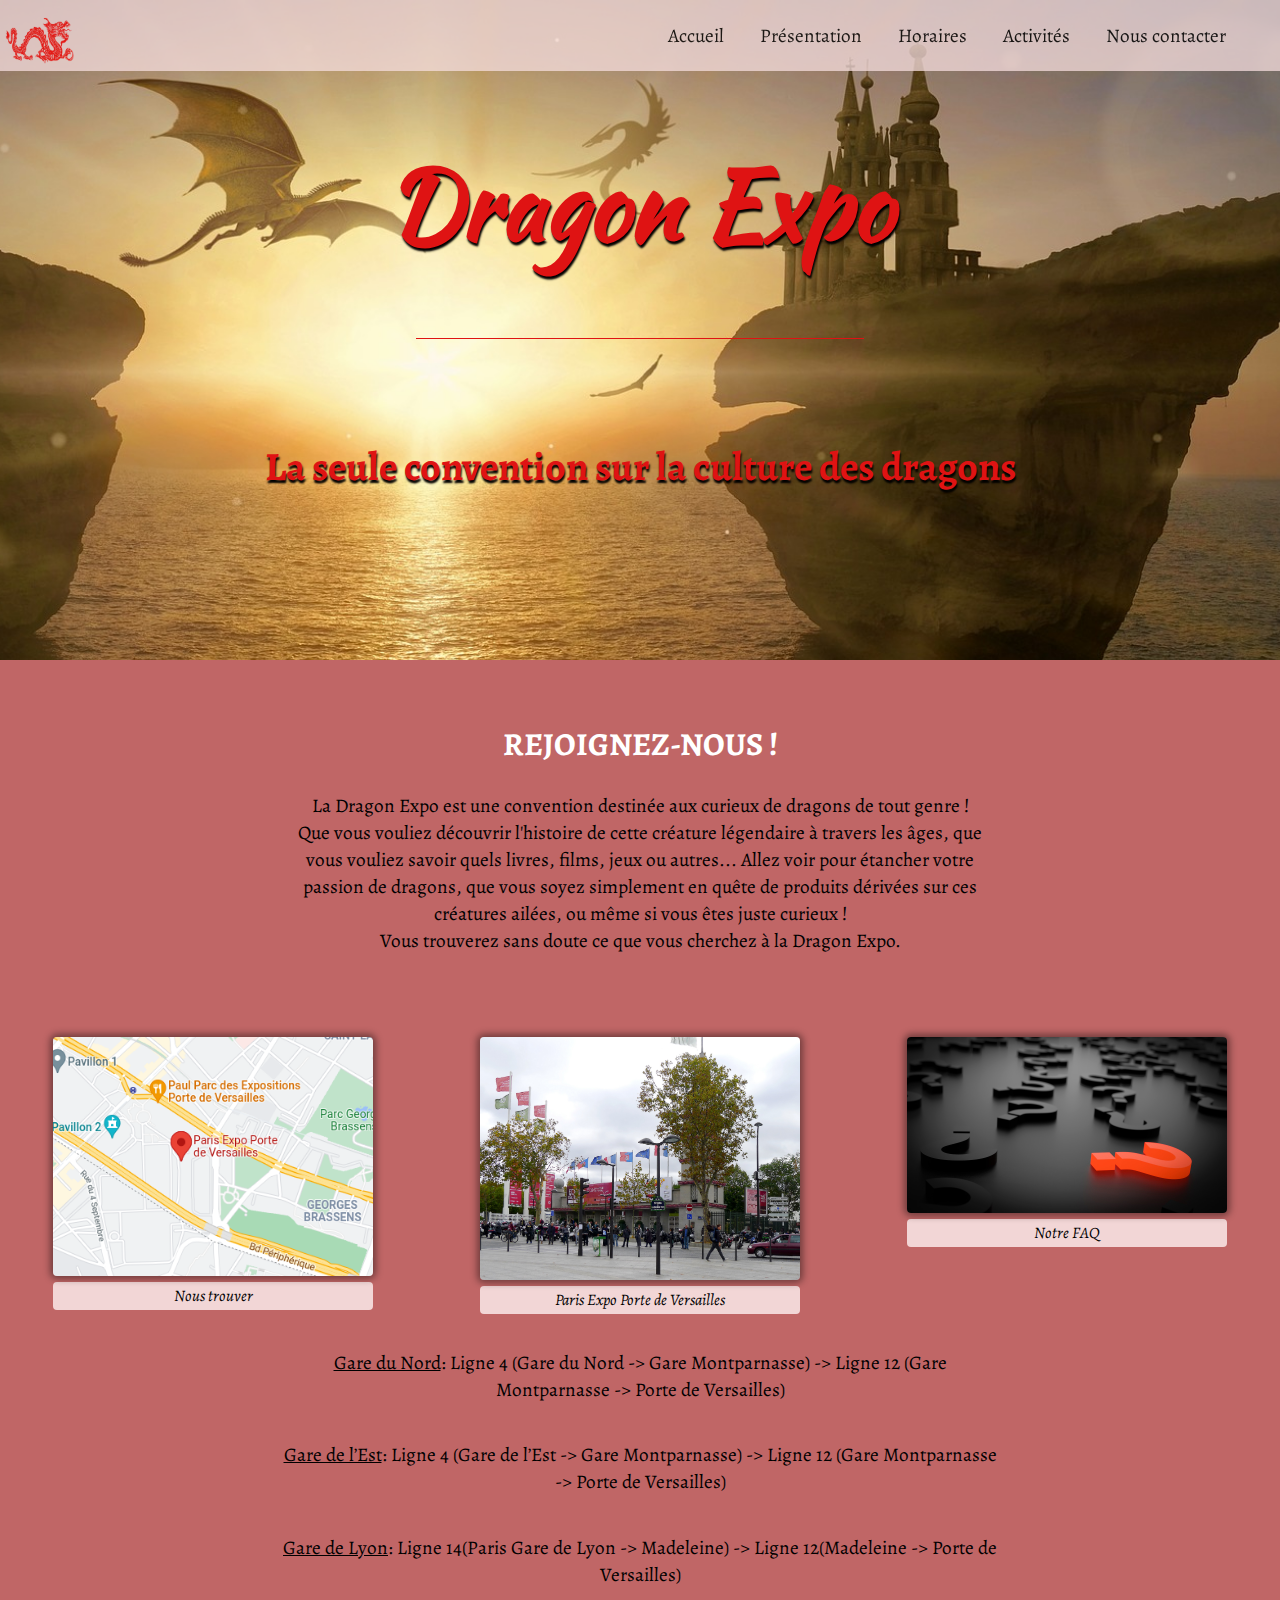
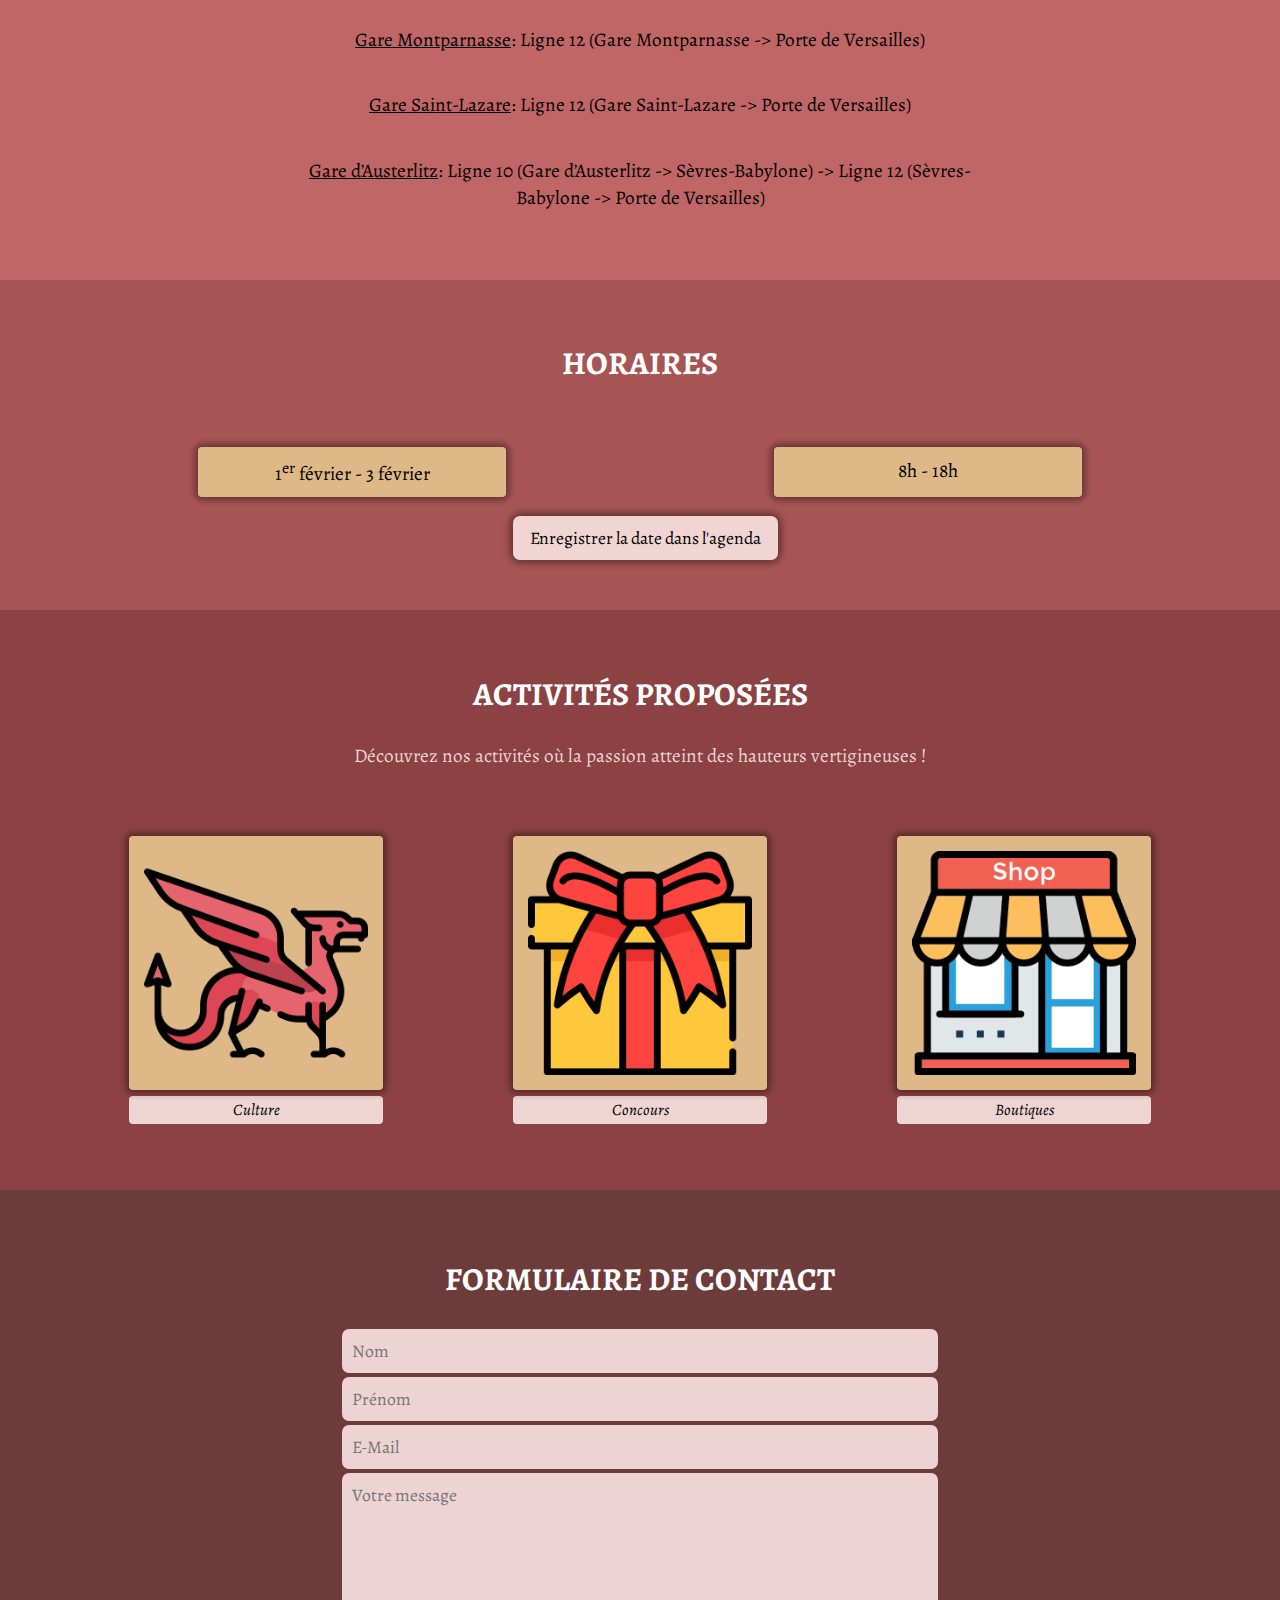
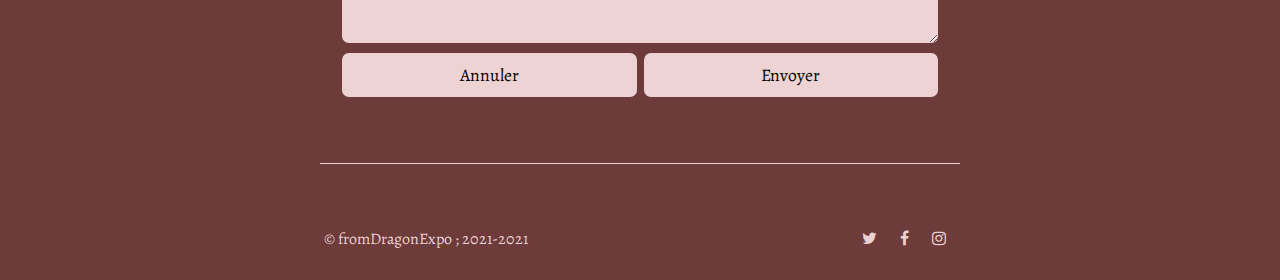
<file: index.html>
<!DOCTYPE html>
<html lang="fr">
    <head>
        <meta charset="UTF-8">
        <meta http-equiv="X-UA-Compatible" content="IE=edge">
        <meta name="viewport" content="width=device-width, initial-scale=1.0">
        <link rel="shortcut icon" href="Images/logo.png">
        <link rel="stylesheet" href="Styles/style.css">
        <link rel="stylesheet" href="https://cdnjs.cloudflare.com/ajax/libs/font-awesome/4.7.0/css/font-awesome.css">
        <title>Dragon Expo</title>
    </head>

    <body>
        <header>
            <!-- ################################ MENU #######################################-->
            <nav>
                <ul>
                    <li><a href="#"><img id="logo" src="Images/logo.png" alt=":"></a></li>
                    <li class="menuBoutton"><a href="#formul">Nous contacter</a></li>
                    <li class="menuBoutton"><a href="#activitesProposees">Activités</a></li>
                    <li class="menuBoutton"><a href="#horaires">Horaires</a></li>
                    <li class="menuBoutton"><a href="#presentation">Présentation</a></li>
                    <li class="menuBoutton"><a href="#">Accueil</a></li>
                </ul>
            </nav>
            <!-- ################################ ACCUEIL #######################################-->
            <div id="image_fond">
                <h1>Dragon Expo</h1>
                <div class="trait_separation"></div>
                <h3>La seule convention sur la culture des dragons</h3>
            </div>
        </header>
            <!-- ################################ PRESENTATION #######################################-->
        <section class="fond_1" id="presentation">
            <div id="intro">
                <h2>Rejoignez-nous !</h2>
                <p>La Dragon Expo est une convention destinée aux curieux de dragons de tout genre ! <br> Que vous vouliez découvrir l'histoire de cette créature légendaire à travers les âges, que vous vouliez savoir quels livres, films, jeux ou autres... Allez voir pour étancher votre passion de dragons, que vous soyez simplement en quête de produits dérivées sur ces créatures ailées, ou même si vous êtes juste curieux ! <br> Vous trouverez sans doute ce que vous cherchez à la Dragon Expo.</p>
            </div>

            <div id="pres_suite">
                <div>
                    <figure class="images_pres">
                        <a href="https://goo.gl/maps/K2gsa3uaibPdHZ276"><img src="Images/Noustrouver.png" alt="carte"></a>
                        <figcaption>Nous trouver</figcaption>
                    </figure>
                </div>
                <div>
                    <figure class="images_pres">
                        <a href="https://www.paris-expo-portedeversailles.com/fr/site/paris-expo-porte-de-versailles"><img src="Images/porteDeVersaille.JPG" alt="Paris Expo Porte de Versailles"></a>
                        <figcaption>Paris Expo Porte de Versailles</figcaption>
                    </figure>
                </div>
                <div>
                    <figure class="images_pres">
                        <a href="FAQ.html"><img src="Images/faq.jpg" alt="FAQ"></a>
                        <figcaption>Notre FAQ</figcaption>
                    </figure>
                </div>
                
                <p><u>Gare du Nord</u>: Ligne 4 (Gare du Nord -> Gare Montparnasse)  -> Ligne 12 (Gare Montparnasse -> Porte de Versailles)
                </p>
                <p><u>Gare de l’Est</u>: Ligne 4 (Gare de l’Est -> Gare Montparnasse) -> Ligne 12 (Gare Montparnasse -> Porte de Versailles)
                </p>
                <p><u>Gare de Lyon</u>: Ligne 14(Paris Gare de Lyon -> Madeleine) -> Ligne 12(Madeleine -> Porte de Versailles)
                </p>
                <p><u>Gare Montparnasse</u>: Ligne 12 (Gare Montparnasse -> Porte de Versailles)
                </p>
                <p><u>Gare Saint-Lazare</u>: Ligne 12 (Gare Saint-Lazare -> Porte de Versailles)
                </p>
                <p><u>Gare d’Austerlitz</u>: Ligne 10 (Gare d’Austerlitz -> Sèvres-Babylone) -> Ligne 12 (Sèvres-Babylone -> Porte de Versailles)
                </p>    

            </div>
        </section>
            <!-- ################################ HORAIRES #######################################-->
        <section class="fond_2" id="horaires">
            <h2>Horaires</h2>
                <div id="horairesL1">
                    <p>1<sup>er</sup> février - 3 février</p>
                    <p>8h - 18h</p>
                </div>
                <button id="horaireL2" onclick="window.location.href = 'https://calendar.google.com/calendar/u/0?cid=MTVlNHUwMmNiMW01bnQycW43bXNlbGtjaTRAZ3JvdXAuY2FsZW5kYXIuZ29vZ2xlLmNvbQ';">Enregistrer la date dans l'agenda</button>
        </section>
            <!-- ################################ ACTIVITES PROPOSEES #######################################-->
        <section class="fond_3" id="activitesProposees">
            <h2>Activités proposées</h2>
            <p>Découvrez nos activités où la passion atteint des hauteurs vertigineuses !</p>
            <div id="photos_act">
                <div class="images_act">
                    <figure>
                        <a href="culture.html"><img src="Images/culture_dragon.png" alt="Culture des dragons"></a>
                        <figcaption>Culture</figcaption>
                    </figure>
                </div>

                <div class="images_act">
                    <figure>
                        <a href="concours.html"><img src="Images/cadeau.png" alt="Concours"></a>
                        <figcaption>Concours</figcaption>
                    </figure>
                </div>

                <div class="images_act">
                    <figure>
                        <a href="boutique.html"><img src="Images/boutique.png" alt="Boutiques"></a>
                        <figcaption>Boutiques</figcaption>
                    </figure>
                </div>
            </div>
            
        </section>

        <footer class="formul" id="formul">
            <!-- ################################ FORMULAIRE #######################################-->
            <h2>Formulaire de contact</h2>
            <form>
                <input type="text" placeholder="Nom" required><br>
                <input type="text" placeholder="Prénom" required><br>
                <input type="email" placeholder="E-Mail" required><br>
                <textarea placeholder="Votre message" required></textarea><br>
                <button id="buttonAnnuler" type="reset">Annuler</button>
                <button id="buttonEnvoyer" type="submit">Envoyer</button>
            </form>
            <div id="separation_form"></div>
            <div id="CopyrightIcone">
                <div id="copyright">
                    <span>© fromDragonExpo ; 2021-2021</span>
                </div>
                <div id="icone">
                    <a href="http://www.twitter.fr"><i class="fa fa-twitter"></i></a>
                    <a href="http://www.facebook.fr"><i class="fa fa-facebook"></i></a>
                    <a href="http://www.instagram.fr"><i class="fa fa-instagram"></i></a>
                </div>
            </div>
        </footer>
    </body>

</html>
</file>
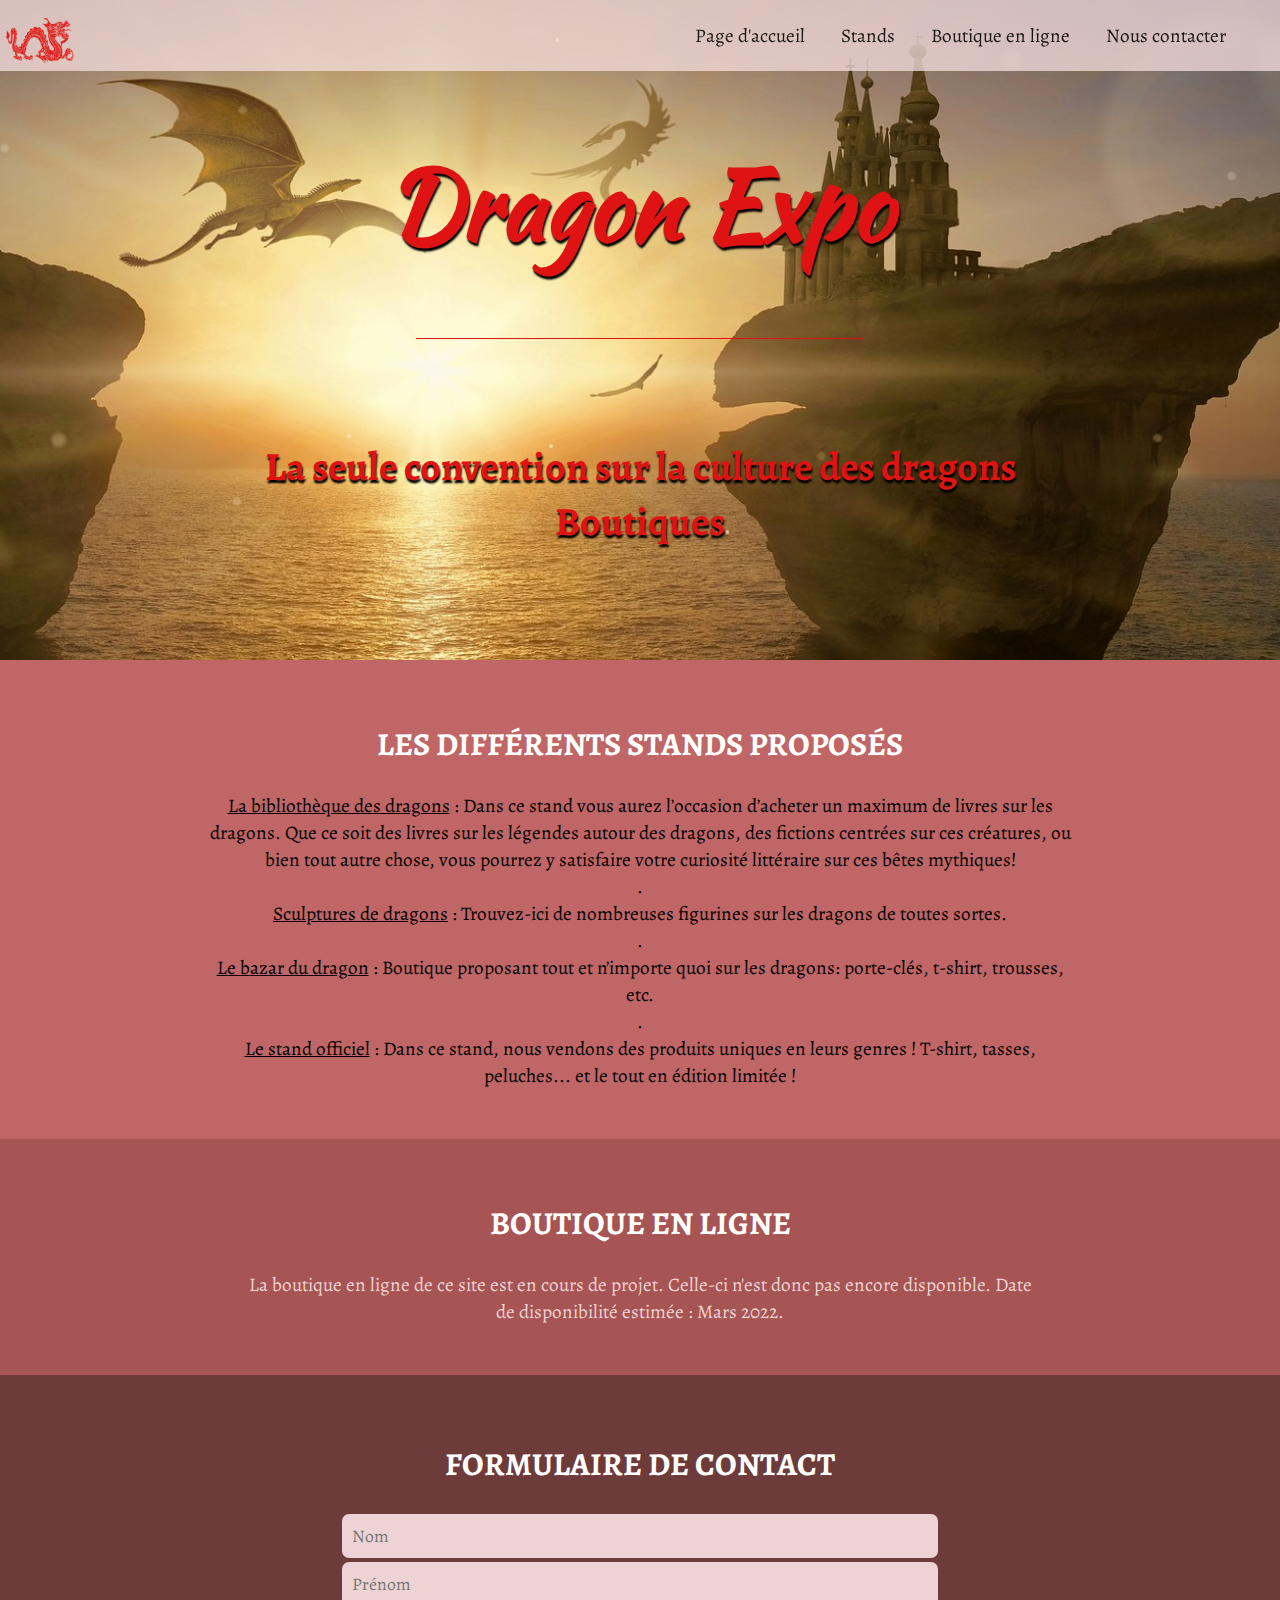
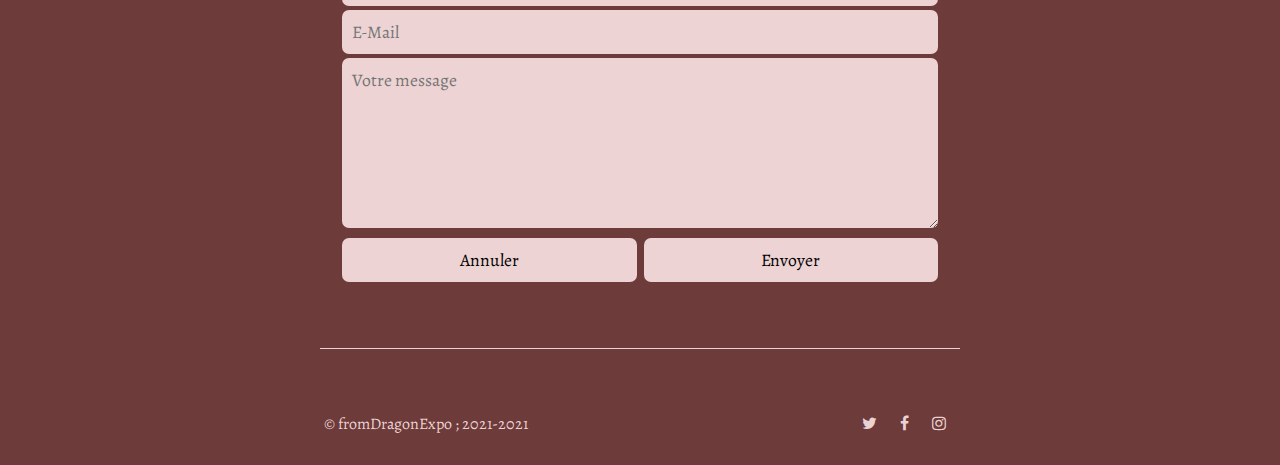
<file: boutique.html>
<!DOCTYPE html>
<html lang="fr">
    <head>
        <meta charset="UTF-8">
        <meta http-equiv="X-UA-Compatible" content="IE=edge">
        <meta name="viewport" content="width=device-width, initial-scale=1.0">
        <link rel="shortcut icon" href="Images/logo.png">
        <link rel="stylesheet" href="Styles/style.css">
        <link rel="stylesheet" href="https://cdnjs.cloudflare.com/ajax/libs/font-awesome/4.7.0/css/font-awesome.css">
        <title>Boutiques</title>
    </head>

    <body>
        <header>
            <!-- ################################ MENU #######################################-->
            <nav>
                <ul>
                    <li><a href="#"><img id="logo" src="Images/logo.png" alt=":"></a></li>
                    <li class="menuBoutton"><a href="#formul">Nous contacter</a></li>
                    <li class="menuBoutton"><a href="#milieu_boutique">Boutique en ligne</a></li>
                    <li class="menuBoutton"><a href="#debut_boutique">Stands</a></li>
                    <li class="menuBoutton"><a href="index.html">Page d'accueil</a></li>
                </ul>
            </nav>
            <!-- ################################ ACCUEIL #######################################-->
            <div id="image_fond">
                <h1>Dragon Expo</h1>
                <div class="trait_separation"></div>
                <h3>La seule convention sur la culture des dragons <br>Boutiques</h3>
            </div>
            </header>

        <!-- ################################ DEBUT BOUTIQUE #######################################-->
        <section class="fond_1" id="debut_boutique">
            <div>
                <h2>Les différents stands proposés</h2>
                <ul>
                    <li><u>La bibliothèque des dragons</u> : Dans ce stand vous aurez l’occasion d’acheter un maximum de livres sur les dragons. Que ce soit des livres sur les légendes autour des dragons, des fictions centrées sur ces créatures, ou bien tout autre chose, vous pourrez y satisfaire votre curiosité littéraire sur ces bêtes mythiques!</li>
                    <li>.</li>
                    <li><u>Sculptures de dragons</u> : Trouvez-ici de nombreuses figurines sur les dragons de toutes sortes.</li>
                    <li>.</li>
                    <li><u>Le bazar du dragon</u> : Boutique proposant tout et n’importe quoi sur les dragons: porte-clés, t-shirt, trousses, etc.</li>
                    <li>.</li>
                    <li><u>Le stand officiel</u> : Dans ce stand, nous vendons des produits uniques en leurs genres ! T-shirt, tasses, peluches... et le tout en édition limitée !</li>
                </ul>
            </div>
        </section>

        <!-- ################################ MILIEU BOUTIQUE #######################################-->
        <section class="fond_2" id="milieu_boutique">
            <div>
                <h2>Boutique en ligne</h2>
                <p>La boutique en ligne de ce site est en cours de projet. Celle-ci n'est donc pas encore disponible. Date de disponibilité estimée : Mars 2022.</p>
            </div>
        </section>
    

            <footer class="formul" id="formul">
                <!-- ################################ FORMULAIRE #######################################-->
                <h2>Formulaire de contact</h2>
                <form>
                    <input type="text" placeholder="Nom" required><br>
                    <input type="text" placeholder="Prénom" required><br>
                    <input type="email" placeholder="E-Mail" required><br>
                    <textarea placeholder="Votre message" required></textarea><br>
                    <button id="buttonAnnuler" type="reset">Annuler</button>
                    <button id="buttonEnvoyer" type="submit">Envoyer</button>
                </form>
                <div id="separation_form"></div>
                <div id="CopyrightIcone">
                    <div id="copyright">
                        <span>© fromDragonExpo ; 2021-2021</span>
                    </div>
                    <div id="icone">
                        <a href="http://www.twitter.fr"><i class="fa fa-twitter"></i></a>
                        <a href="http://www.facebook.fr"><i class="fa fa-facebook"></i></a>
                        <a href="http://www.instagram.fr"><i class="fa fa-instagram"></i></a>
                    </div>
                </div>
            </footer>
    
    </body>
</html>
</file>
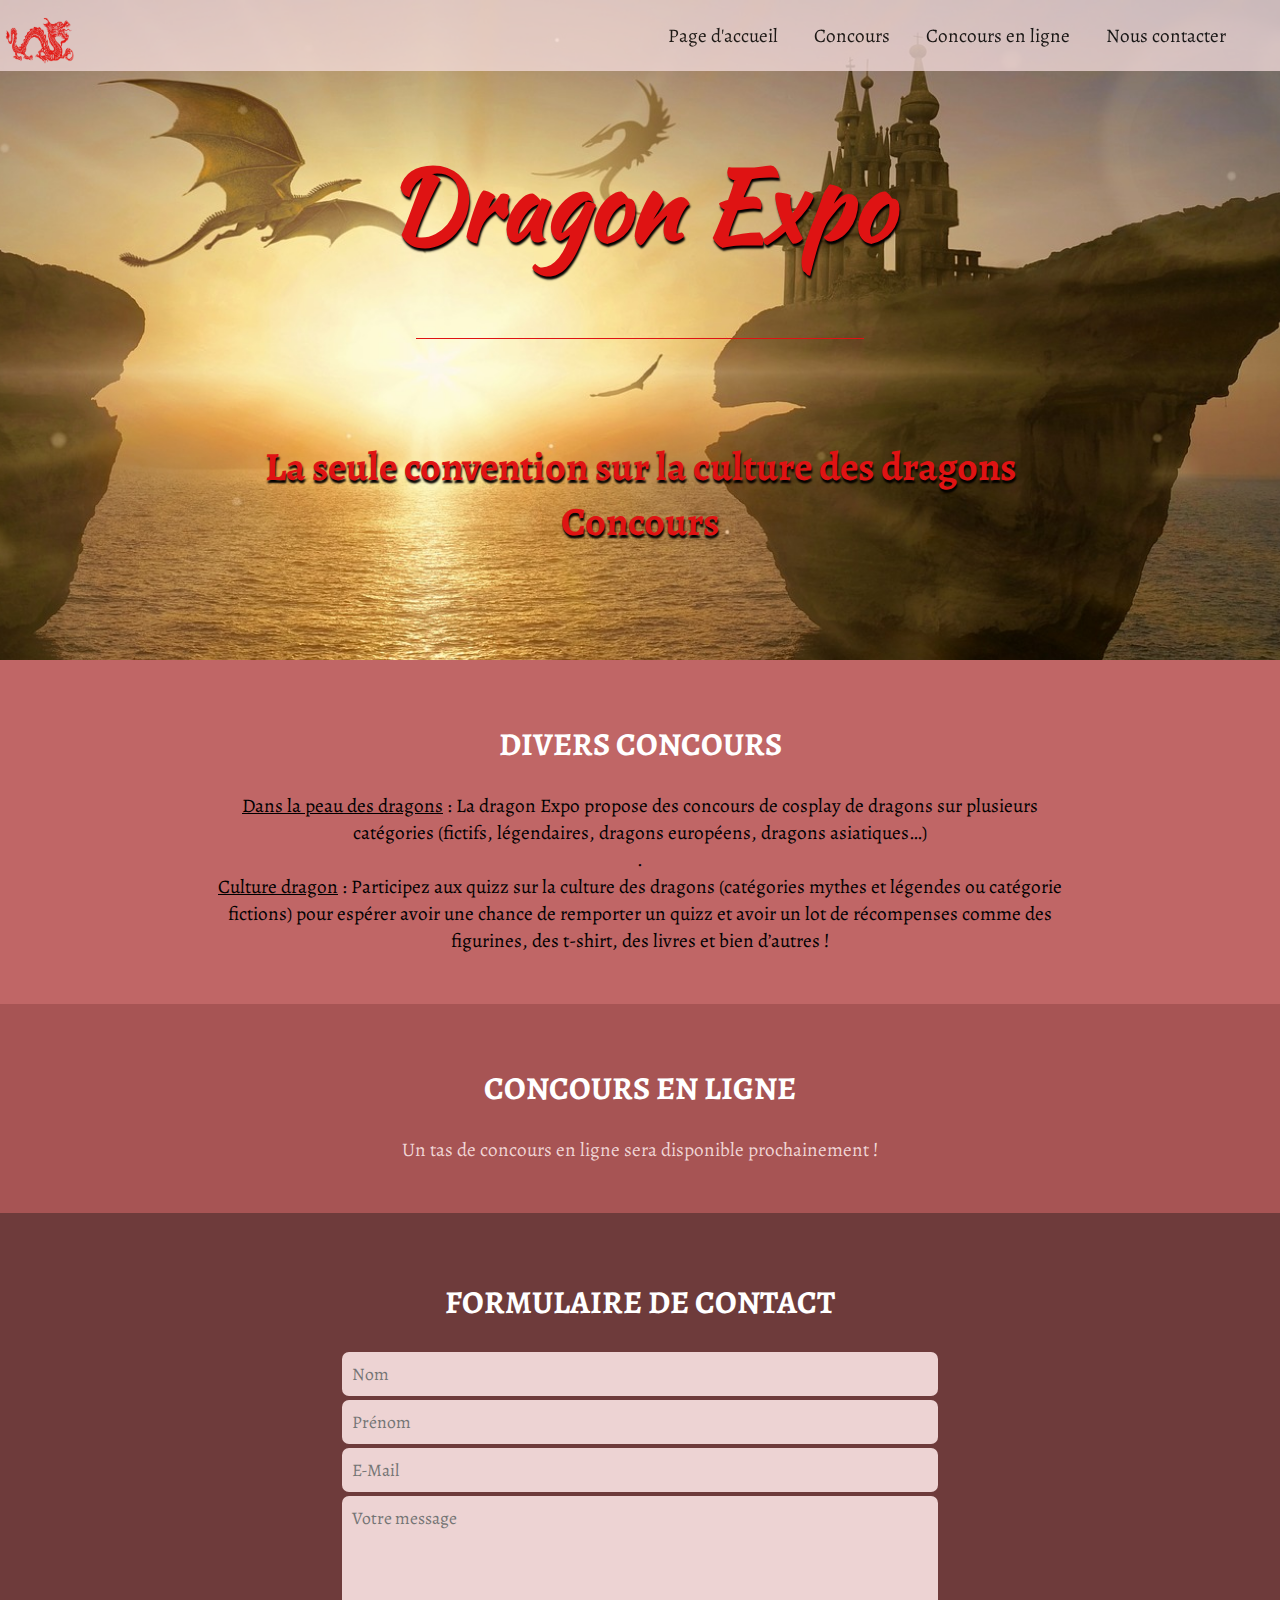
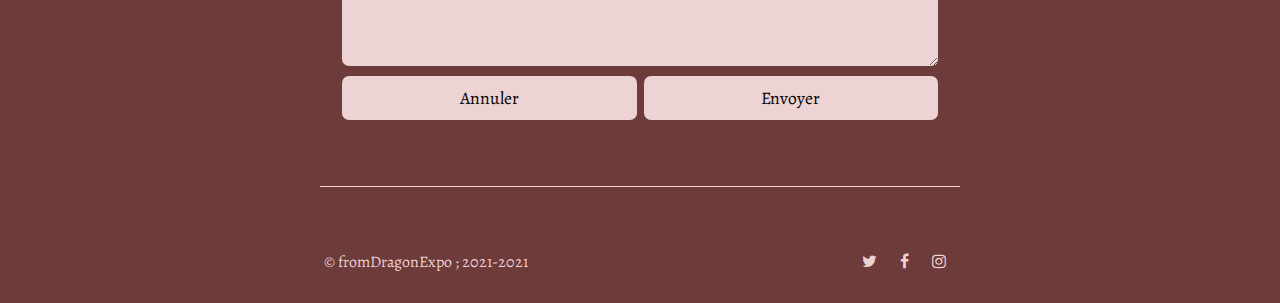
<file: concours.html>
<!DOCTYPE html>
<html lang="fr">
    <head>
        <meta charset="UTF-8">
        <meta http-equiv="X-UA-Compatible" content="IE=edge">
        <meta name="viewport" content="width=device-width, initial-scale=1.0">
        <link rel="shortcut icon" href="Images/logo.png">
        <link rel="stylesheet" href="Styles/style.css">
        <link rel="stylesheet" href="https://cdnjs.cloudflare.com/ajax/libs/font-awesome/4.7.0/css/font-awesome.css">
        <title>Concours</title>
    </head>

    <body>
        <header>
            <!-- ################################ MENU #######################################-->
            <nav>
                <ul>
                    <li><a href="#"><img id="logo" src="Images/logo.png" alt=":"></a></li>
                    <li class="menuBoutton"><a href="#formul">Nous contacter</a></li>
                    <li class="menuBoutton"><a href="#milieu_boutique">Concours en ligne</a></li>
                    <li class="menuBoutton"><a href="#debut_boutique">Concours</a></li>
                    <li class="menuBoutton"><a href="index.html">Page d'accueil</a></li>
                </ul>
            </nav>
            <!-- ################################ ACCUEIL #######################################-->
            <div id="image_fond">
                <h1>Dragon Expo</h1>
                <div class="trait_separation"></div>
                <h3>La seule convention sur la culture des dragons <br>Concours</h3>
            </div>
            </header>

        <!-- ################################ DEBUT CONCOURS #######################################-->
        <section class="fond_1" id="debut_boutique">
            <div>
                <h2>Divers concours</h2>
                <ul>
                    <li><u>Dans la peau des dragons</u> : La dragon Expo propose des concours de cosplay de dragons sur plusieurs catégories (fictifs, légendaires, dragons européens, dragons asiatiques…)</li>
                    <li>.</li>
                    <li><u>Culture dragon</u> : Participez aux quizz sur la culture des dragons (catégories mythes et légendes ou catégorie fictions) pour espérer avoir une chance de remporter un quizz et avoir un lot de récompenses comme des figurines, des t-shirt, des livres et bien d’autres ! </li>
                </ul>
            </div>
        </section>

        <!-- ################################ MILIEU concours #######################################-->
        <section class="fond_2" id="milieu_boutique">
            <div>
                <h2>Concours en ligne</h2>
                <p>Un tas de concours en ligne sera disponible prochainement !</p>
            </div>
        </section>


            <footer class="formul" id="formul">
                <!-- ################################ FORMULAIRE #######################################-->
                <h2>Formulaire de contact</h2>
                <form>
                    <input type="text" placeholder="Nom" required><br>
                    <input type="text" placeholder="Prénom" required><br>
                    <input type="email" placeholder="E-Mail" required><br>
                    <textarea placeholder="Votre message" required></textarea><br>
                    <button id="buttonAnnuler" type="reset">Annuler</button>
                    <button id="buttonEnvoyer" type="submit">Envoyer</button>
                </form>
                <div id="separation_form"></div>
                <div id="CopyrightIcone">
                    <div id="copyright">
                        <span>© fromDragonExpo ; 2021-2021</span>
                    </div>
                    <div id="icone">
                        <a href="http://www.twitter.fr"><i class="fa fa-twitter"></i></a>
                        <a href="http://www.facebook.fr"><i class="fa fa-facebook"></i></a>
                        <a href="http://www.instagram.fr"><i class="fa fa-instagram"></i></a>
                    </div>
                </div>
            </footer>
    
    </body>
</html>
</file>
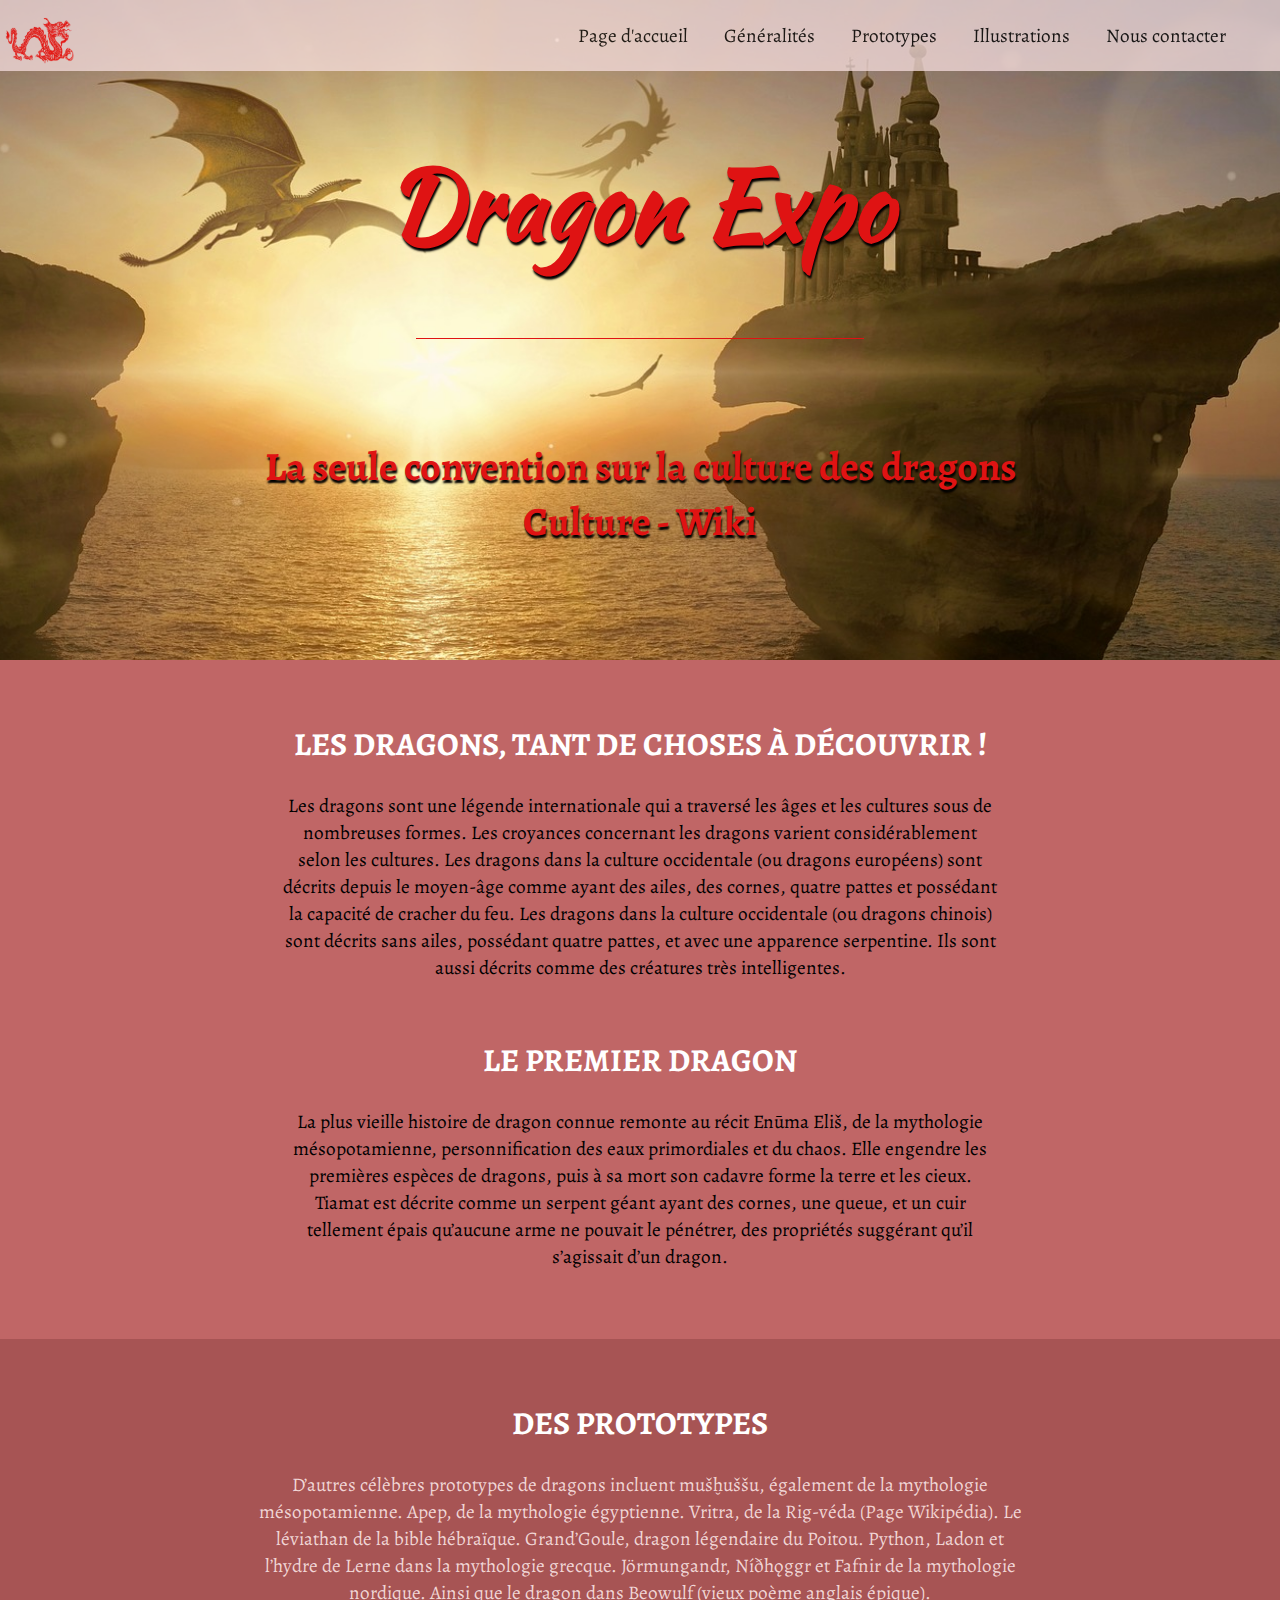
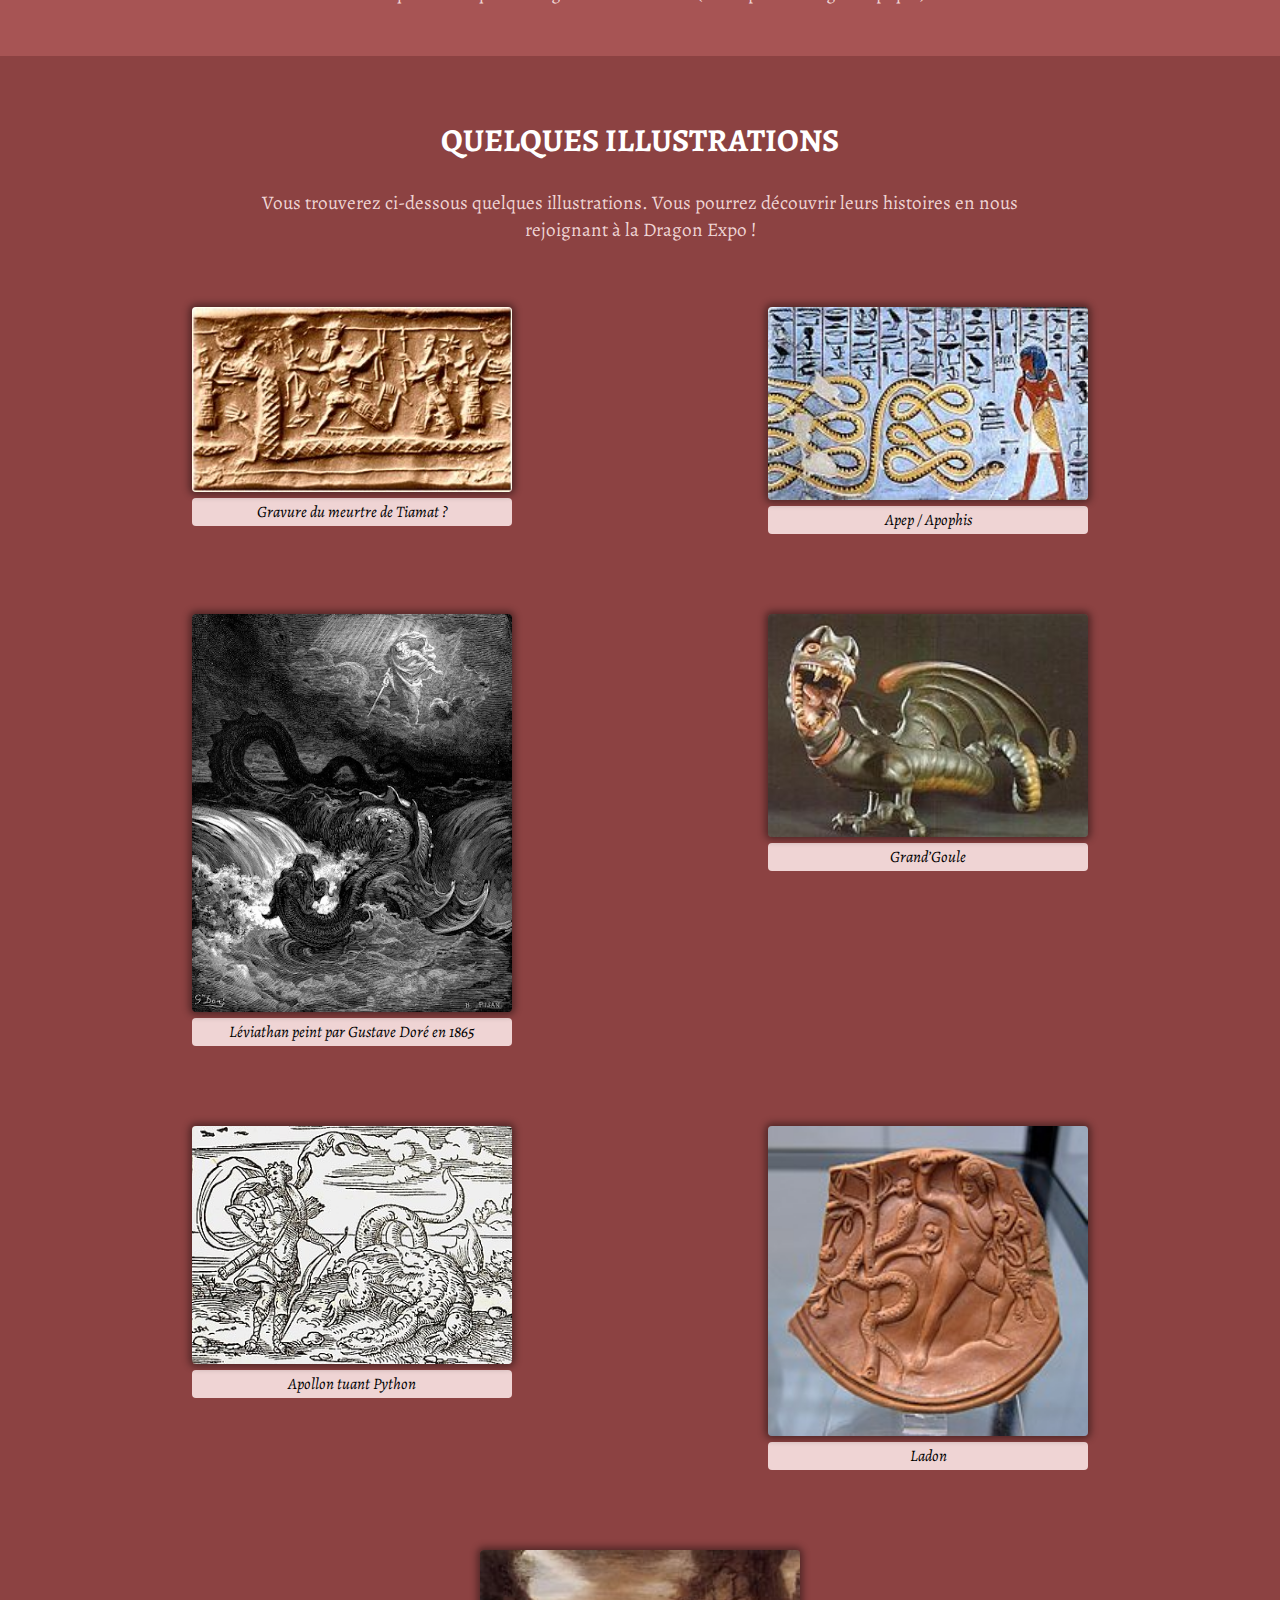
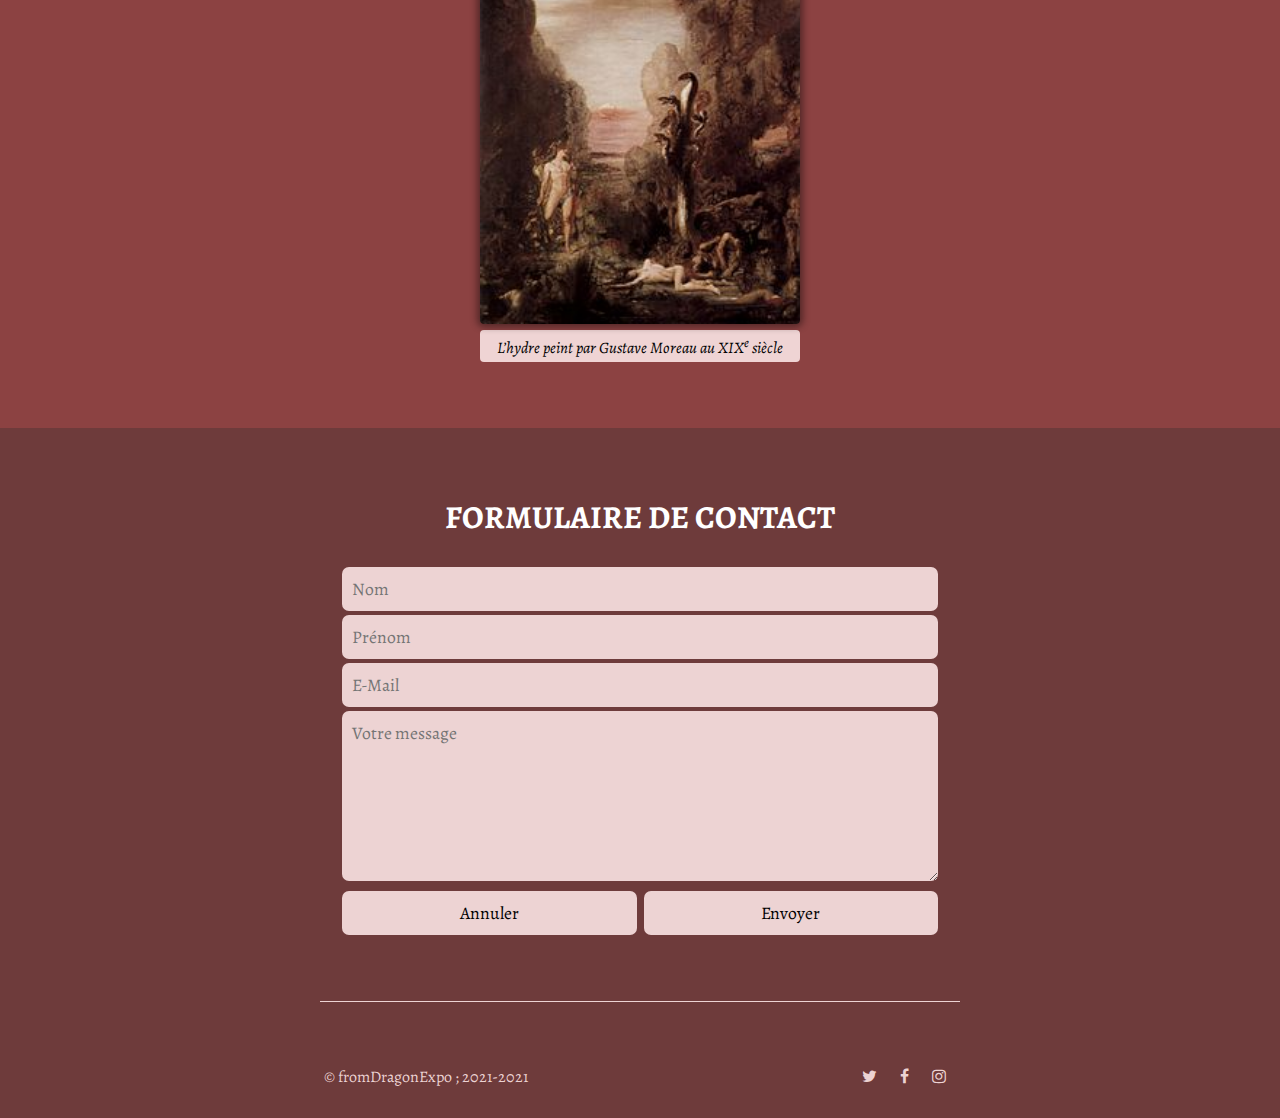
<file: culture.html>
<!DOCTYPE html>
<html lang="fr">
    <head>
        <meta charset="UTF-8">
        <meta http-equiv="X-UA-Compatible" content="IE=edge">
        <meta name="viewport" content="width=device-width, initial-scale=1.0">
        <link rel="shortcut icon" href="Images/logo.png">
        <link rel="stylesheet" href="Styles/style.css">
        <link rel="stylesheet" href="https://cdnjs.cloudflare.com/ajax/libs/font-awesome/4.7.0/css/font-awesome.css">
        <title>Culture - Wiki</title>
    </head>

    <body>
        <header>
            <!-- ################################ MENU #######################################-->
            <nav>
                <ul>
                    <li><a href="#"><img id="logo" src="Images/logo.png" alt=":"></a></li>
                    <li class="menuBoutton"><a href="#formul">Nous contacter</a></li>
                    <li class="menuBoutton"><a href="#fin_wiki">Illustrations</a></li>
                    <li class="menuBoutton"><a href="#milieu_wiki">Prototypes</a></li>
                    <li class="menuBoutton"><a href="#debut_wiki">Généralités</a></li>
                    <li class="menuBoutton"><a href="index.html">Page d'accueil</a></li>
                </ul>
            </nav>
            <!-- ################################ ACCUEIL #######################################-->
            <div id="image_fond">
                <h1>Dragon Expo</h1>
                <div class="trait_separation"></div>
                <h3>La seule convention sur la culture des dragons <br>Culture - Wiki</h3>
            </div>
        </header>

        <!-- ################################ DEBUT WIKI #######################################-->
        <section class="fond_1" id="debut_wiki">
            <div>
                <h2>Les dragons, tant de choses à découvrir !</h2>
                <p>Les dragons sont une légende internationale qui a traversé les âges et les cultures sous de nombreuses formes. Les croyances concernant les dragons varient considérablement selon les cultures. Les dragons dans la culture occidentale (ou dragons européens) sont décrits depuis le moyen-âge comme ayant des ailes, des cornes, quatre pattes et possédant la capacité de cracher du feu. Les dragons dans la culture occidentale (ou dragons chinois) sont décrits sans ailes, possédant quatre pattes, et avec une apparence serpentine. Ils sont aussi décrits comme des créatures très intelligentes.</p>
            </div>
            <div>
                <h2>Le premier dragon</h2>
                <p>La plus vieille histoire de dragon connue remonte au récit Enūma Eliš, de la mythologie mésopotamienne, personnification des eaux primordiales et du chaos. Elle engendre les premières espèces de dragons, puis à sa mort son cadavre forme la terre et les cieux. Tiamat est décrite comme un serpent géant ayant des cornes, une queue, et un cuir tellement épais qu’aucune arme ne pouvait le pénétrer, des propriétés suggérant qu’il s’agissait d’un dragon.</p>
            </div>
        </section>

        <!-- ################################ MILIEU WIKI #######################################-->
        <section class="fond_2" id="milieu_wiki">
            <div class="F2_p">
                <h2>Des prototypes</h2>
                <p>D’autres célèbres prototypes de dragons incluent mušḫuššu, également de la mythologie mésopotamienne. Apep, de la mythologie égyptienne. Vritra, de la Rig-véda (<a href="https://fr.wikipedia.org/wiki/Rig-V%C3%A9da">Page Wikipédia</a>). Le léviathan de la bible hébraïque. Grand’Goule, dragon légendaire du Poitou. Python, Ladon et l’hydre de Lerne dans la mythologie grecque. Jörmungandr, Níðhǫggr et Fafnir de la mythologie nordique. Ainsi que le dragon dans Beowulf (vieux poème anglais épique).</p>
            </div>
        </section>

        <!-- ################################ FIN WIKI #######################################-->

        <section class="fond_3" id="fin_wiki">
            <h2>Quelques illustrations</h2>
            <p>Vous trouverez ci-dessous quelques illustrations. Vous pourrez découvrir leurs histoires en nous rejoignant à la Dragon Expo !</p>
            <div id="pres_suite">
                <div>
                    <figure class="images_pres">
                        <a href="https://goo.gl/maps/K2gsa3uaibPdHZ276"><img src="Images/culture/gravure_Tiamat.png" alt="carte"></a>
                        <figcaption>Gravure du meurtre de Tiamat ?</figcaption>
                    </figure>
                </div>
                <div>
                    <figure class="images_pres">
                        <a href="FAQ.html"><img src="Images/culture/Apep.png" alt="FAQ"></a>
                        <figcaption>Apep / Apophis</figcaption>
                    </figure>
                </div>
                <div>
                    <figure class="images_pres">
                        <a href="FAQ.html"><img src="Images/culture/Léviathan.png" alt="FAQ"></a>
                        <figcaption>Léviathan peint par Gustave Doré en 1865</figcaption>
                    </figure>
                </div>
                <div>
                    <figure class="images_pres">
                        <a href="FAQ.html"><img src="Images/culture/Grand’Goule.png" alt="FAQ"></a>
                        <figcaption>Grand’Goule</figcaption>
                    </figure>
                </div>
                <div>
                    <figure class="images_pres">
                        <a href="FAQ.html"><img src="Images/culture/Apollon.png" alt="FAQ"></a>
                        <figcaption>Apollon tuant Python</figcaption>
                    </figure>
                </div>
                <div>
                    <figure class="images_pres">
                        <a href="FAQ.html"><img src="Images/culture/Ladon.png" alt="FAQ"></a>
                        <figcaption>Ladon</figcaption>
                    </figure>
                </div>
                <div>
                    <figure class="images_pres">
                        <a href="FAQ.html"><img src="Images/culture/L’hydre.png" alt="FAQ"></a>
                        <figcaption>L’hydre peint par Gustave Moreau au XIX<sup>e</sup> siècle</figcaption>
                    </figure>
                </div>
            </div>
            
        </section>

        <footer class="formul" id="formul">
            <!-- ################################ FORMULAIRE #######################################-->
            <h2>Formulaire de contact</h2>
            <form>
                <input type="text" placeholder="Nom" required><br>
                <input type="text" placeholder="Prénom" required><br>
                <input type="email" placeholder="E-Mail" required><br>
                <textarea placeholder="Votre message" required></textarea><br>
                <button id="buttonAnnuler" type="reset">Annuler</button>
                <button id="buttonEnvoyer" type="submit">Envoyer</button>
            </form>
            <div id="separation_form"></div>
            <div id="CopyrightIcone">
                <div id="copyright">
                    <span>© fromDragonExpo ; 2021-2021</span>
                </div>
                <div id="icone">
                    <a href="http://www.twitter.fr"><i class="fa fa-twitter"></i></a>
                    <a href="http://www.facebook.fr"><i class="fa fa-facebook"></i></a>
                    <a href="http://www.instagram.fr"><i class="fa fa-instagram"></i></a>
                </div>
            </div>
        </footer>
    
    </body>
</html>
</file>
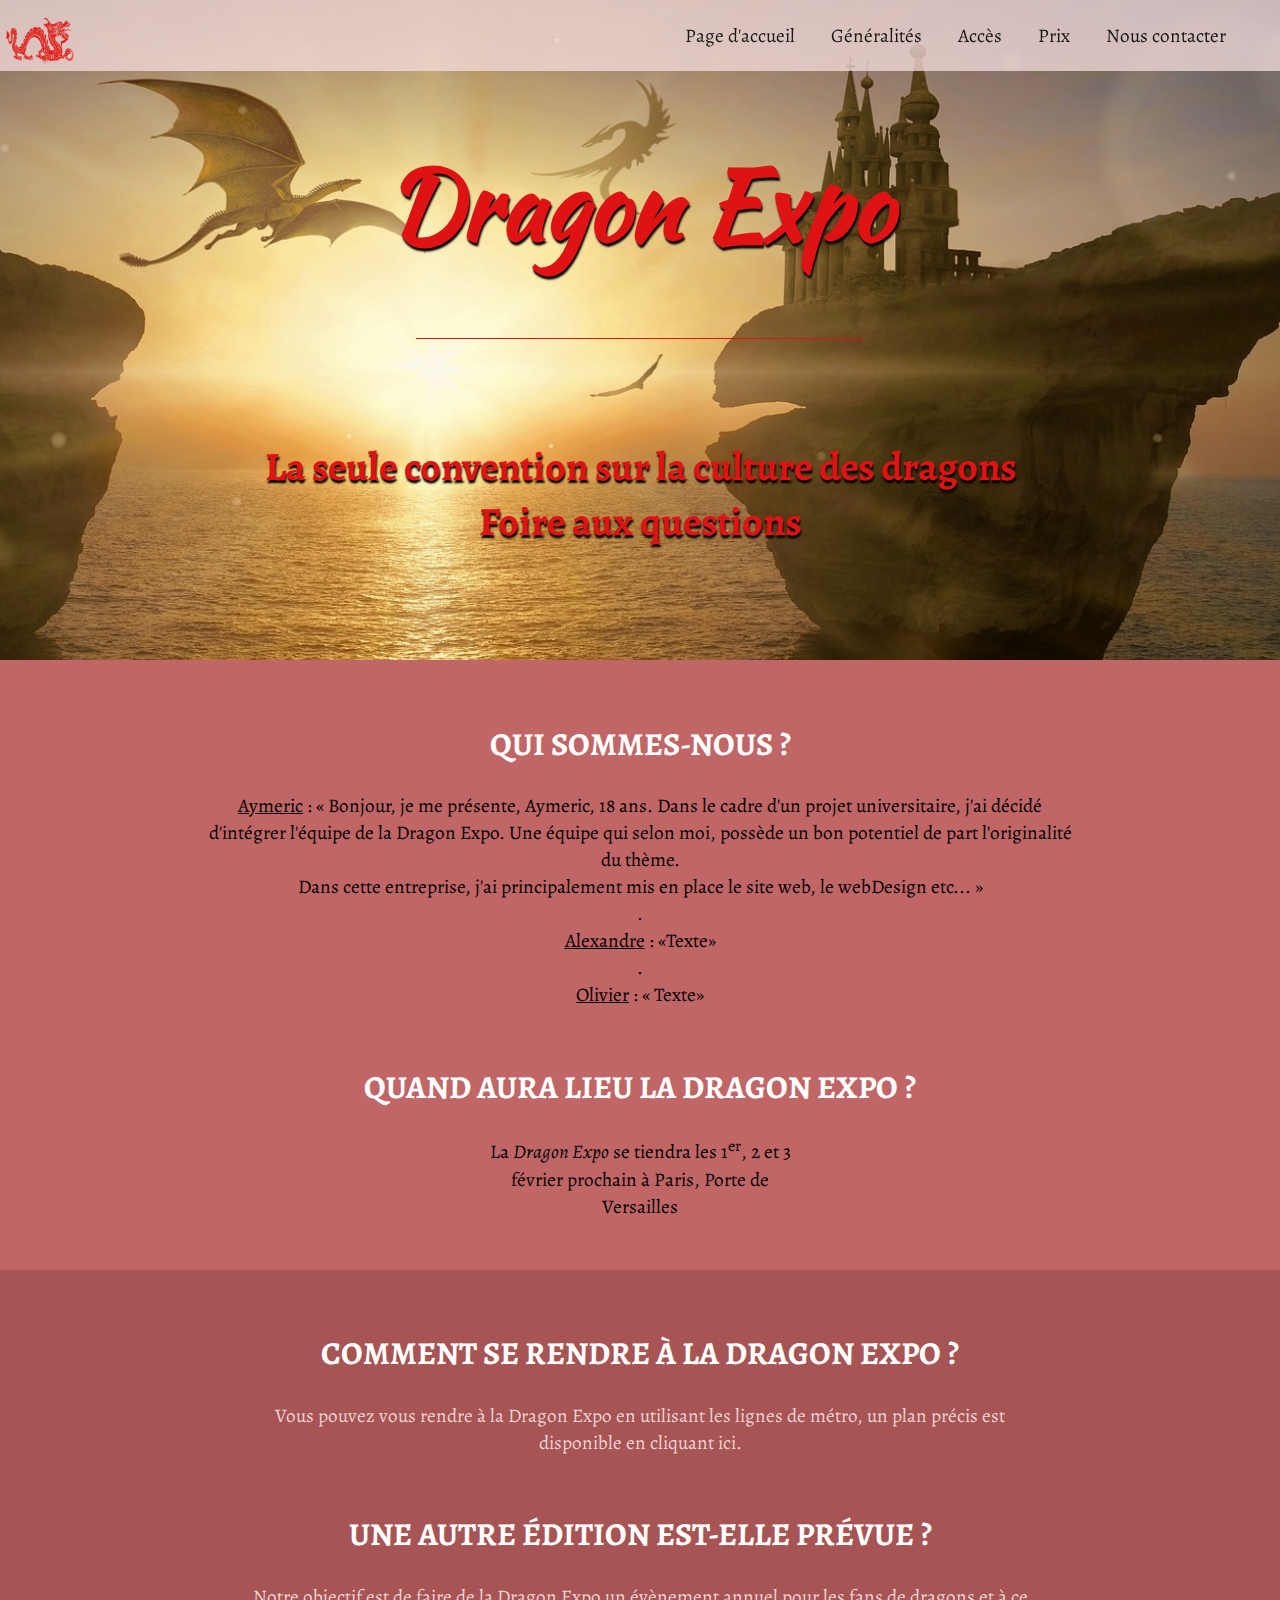
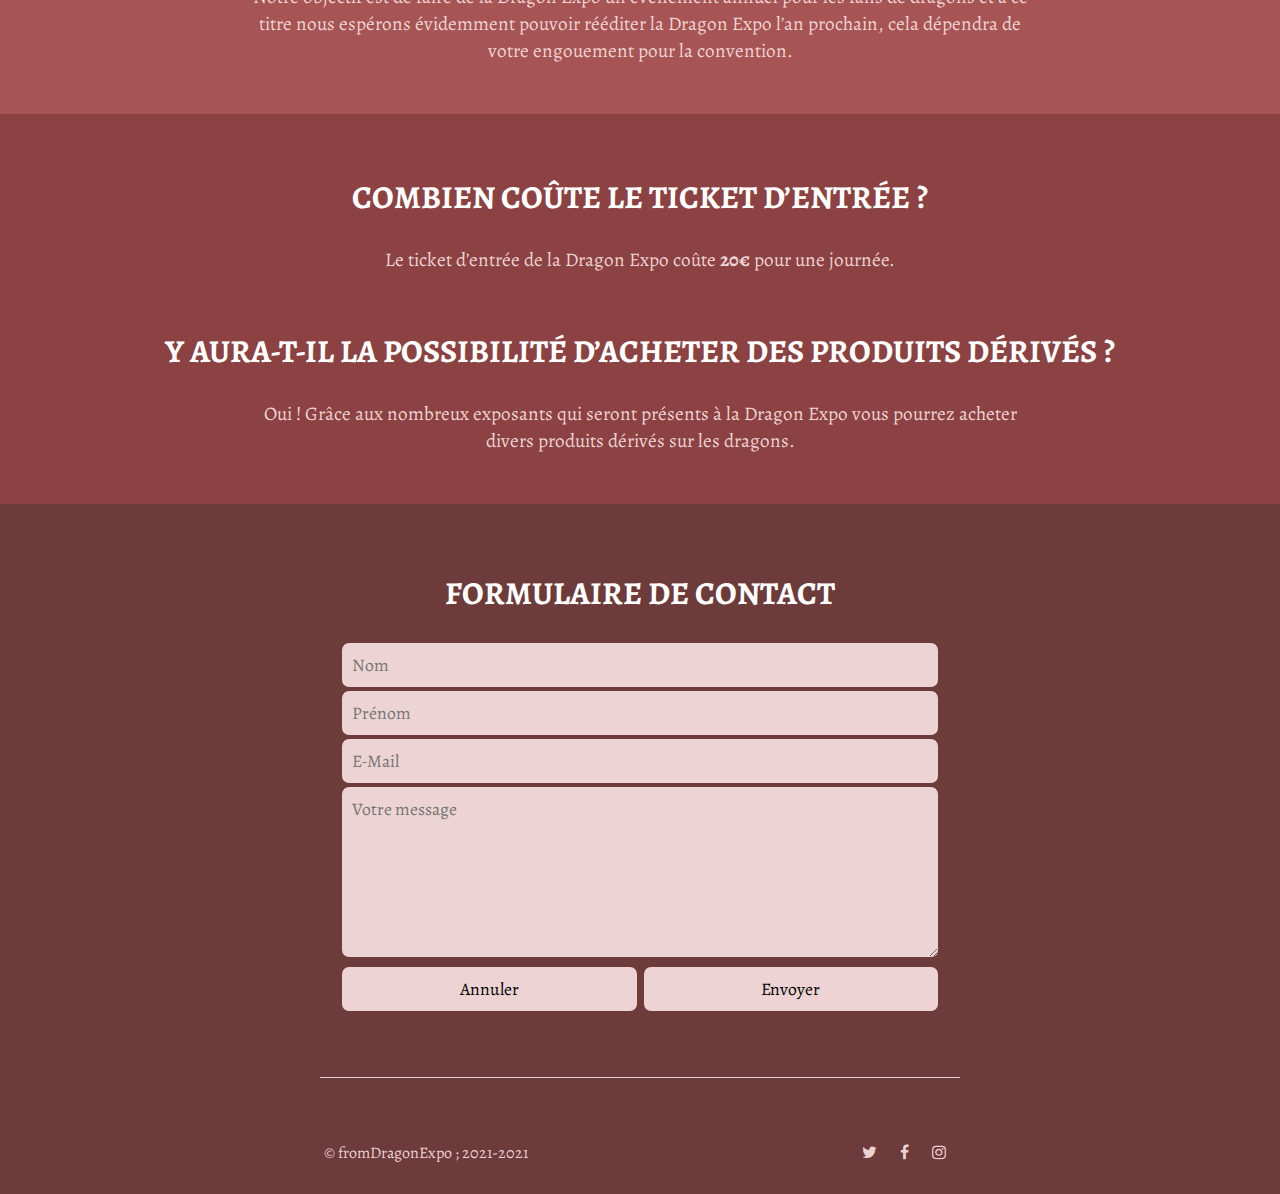
<file: FAQ.html>
<!DOCTYPE html>
<html lang="fr">
    <head>
        <meta charset="UTF-8">
        <meta http-equiv="X-UA-Compatible" content="IE=edge">
        <meta name="viewport" content="width=device-width, initial-scale=1.0">
        <link rel="shortcut icon" href="Images/logo.png">
        <link rel="stylesheet" href="Styles/style.css">
        <link rel="stylesheet" href="https://cdnjs.cloudflare.com/ajax/libs/font-awesome/4.7.0/css/font-awesome.css">
        <title>FAQ</title>
    </head>

    <body>
        <header>
            <!-- ################################ MENU #######################################-->
            <nav>
                <ul>
                    <li><a href="#"><img id="logo" src="Images/logo.png" alt=":"></a></li>
                    <li class="menuBoutton"><a href="#formul">Nous contacter</a></li>
                    <li class="menuBoutton"><a href="#FAQ3">Prix</a></li>
                    <li class="menuBoutton"><a href="#FAQ2">Accès</a></li>
                    <li class="menuBoutton"><a href="#FAQ1">Généralités</a></li>
                    <li class="menuBoutton"><a href="index.html">Page d'accueil</a></li>
                </ul>
            </nav>
            <!-- ################################ ACCUEIL #######################################-->
            <div id="image_fond">
                <h1>Dragon Expo</h1>
                <div class="trait_separation"></div>
                <h3>La seule convention sur la culture des dragons <br>Foire aux questions</h3>
            </div>
        </header>

        <!-- ################################ Q1 Q2 #######################################-->
        <section class="fond_1" id="FAQ1">
            <div>
                <h2>Qui sommes-nous ?</h2>
                <ul>
                    <li><u>Aymeric</u> : <q> Bonjour, je me présente, Aymeric, 18 ans. Dans le cadre d'un projet universitaire, j'ai décidé d'intégrer l'équipe de la Dragon Expo. Une équipe qui selon moi, possède un bon potentiel de part l'originalité du thème. <br> Dans cette entreprise, j'ai principalement mis en place le site web, le webDesign etc... </q></li>
                    <li>.</li>
                    <li><u>Alexandre</u> : <q>Texte</q></li>
                    <li>.</li>
                    <li><u>Olivier</u> : <q> Texte</q></li>
                </ul>
            </div>
            <div id="quand">
                <h2>Quand aura lieu la Dragon Expo ?</h2>
                <p>La <i>Dragon Expo</i> se tiendra les 1<sup>er</sup>, 2 et 3 février prochain à Paris, Porte de Versailles</p>
            </div>
        </section>

        <!-- ################################ Q3 Q4 #######################################-->
        <section class="fond_2" id="FAQ2">
            <div class="F2_p">
                <h2>Comment se rendre à la Dragon Expo ?</h2>
                <p>Vous pouvez vous rendre à la Dragon Expo en utilisant les lignes de métro, un plan précis est disponible en cliquant <a href="https://www.ratp.fr/itineraires/%26Porte%20de%20Versailles_%2075015%20Paris#no-back">ici.</a></p>
            </div>

            <div class="F2_p">
                <h2>Une autre édition est-elle prévue ?</h2>
                <p>Notre objectif est de faire de la Dragon Expo un évènement annuel pour les fans de dragons et à ce titre nous espérons évidemment pouvoir rééditer la Dragon Expo l’an prochain, cela dépendra de votre engouement pour la convention.</p>
            </div>
        </section>

        <!-- ################################ Q5 Q6 #######################################-->
        <section class="fond_3" id="FAQ3">
            <div>
                <h2>Combien coûte le ticket d’entrée ?</h2>
                <p>Le ticket d’entrée de la Dragon Expo coûte <b>20€</b> pour une journée.</p>
            </div>

            <div>
                <h2>Y aura-t-il la possibilité d’acheter des produits dérivés ?</h2>
                <p>Oui ! Grâce aux nombreux exposants qui seront présents à la Dragon Expo vous pourrez acheter divers produits dérivés sur les dragons.</p>
            </div>
        </section>

        <footer class="formul" id="formul">
            <!-- ################################ FORMULAIRE #######################################-->
            <h2>Formulaire de contact</h2>
            <form>
                <input type="text" placeholder="Nom" required><br>
                <input type="text" placeholder="Prénom" required><br>
                <input type="email" placeholder="E-Mail" required><br>
                <textarea placeholder="Votre message" required></textarea><br>
                <button id="buttonAnnuler" type="reset">Annuler</button>
                <button id="buttonEnvoyer" type="submit">Envoyer</button>
            </form>
            <div id="separation_form"></div>
            <div id="CopyrightIcone">
                <div id="copyright">
                    <span>© fromDragonExpo ; 2021-2021</span>
                </div>
                <div id="icone">
                    <a href="http://www.twitter.fr"><i class="fa fa-twitter"></i></a>
                    <a href="http://www.facebook.fr"><i class="fa fa-facebook"></i></a>
                    <a href="http://www.instagram.fr"><i class="fa fa-instagram"></i></a>
                </div>
            </div>
        </footer>

    </body>
</html>
</file>
<file: Styles/style.css>
@import url('https://fonts.googleapis.com/css2?family=Alegreya&family=Cinzel&family=Kaushan+Script&display=swap');

html{
    scroll-behavior: smooth;
}

body{
    font-family: 'Alegreya',serif;
    padding: 0;
    margin: 0;
}

ul{
    margin: 0;
    padding: 0;
}

li{
    list-style-type: none;
}

h2{
    text-transform: uppercase;
    text-align: center;
    padding-top: 30px;
    font-size: 2em;
    color: white;
}

a{
    text-decoration: none;
    color: black;
}

/* ############################# MENU ############################ */

nav{
    overflow: hidden;
    background-color: #f5dedeef;
    position: fixed;
    width: 100%;
    opacity: 0.8;
    z-index: 100;
}

header li{
    float: right;
    font-size: 1.2em;
}

header li a{
    text-decoration: none;
    display: block;
    text-align: center;
    padding: 22px 18px;
}

#logo{
    width: 80px;
    height: 80px;
    position: fixed; top: 0px; left: 0px;
}

header .menuBoutton:hover{
    background-color: rgba(214, 117, 117, 0.938);
    transition: 220ms;
}

header .menuBoutton:active{
    font-weight: bold;
}

/* ####################### ACCUEIL ######################### */

#image_fond{
    padding-top: 60px;
    background: url(../Images/imageFondDragon.jpg) fixed no-repeat 50% 50%;
    background-size: cover;
    height: 600px;
}

h1{
    font-family: 'Kaushan Script', cursive;
    text-align: center;
    color: rgb(223, 19, 19);
    text-shadow: 1px 3px 2px black;
    font-size: 6em;
    margin-top: 75px;
}

.trait_separation{
    height: 1px;
    width: 35%;
    margin: 10px auto;
    background-color: rgb(223, 19, 19);
}

h3{
    text-align: center;
    color: rgb(223, 19, 19);
    text-shadow: 1px 3px 2px black;
    font-size: 2.5em;
    padding-top: 60px;
}

/* ####################### PRESENTATION - GENERALITES(FAQ) ######################### */

.fond_1{
    background-color: rgb(192, 102, 102);
    padding: 5px 0px 50px 0px;
}

.fond_1 p{
    padding: 0px 22%;
    font-size: 1.2rem;
    text-align: center;
}

#quand p, .fond_1 li{
    margin: 0 16%;
    font-size: 1.2rem;
    text-align: center;
}


#pres_suite{
    display: flex;
    flex-wrap: wrap;
    justify-content: space-around;
}

.images_pres img{
    width: 20em;
    height: auto;
    border-radius: 4px;
    margin-top: 15%;
    box-shadow: 0px 0px 7px 3px rgba(0,0,0,0.41);
}

.images_pres img:hover{
    transform: scale(1.03);
    transition: 100ms ease-out;
}


/* ##################### HORAIRES ######################## */

.fond_2{
    background-color: rgb(167, 84, 84);
    padding: 5px 5% 50px 5%;
}

#horairesL1{
    display: flex;
    flex-wrap: wrap;
    justify-content: space-around;
}


.fond_2 #horairesL1 p{
    font-size: 1.2rem;
    text-align: center;
    width: 25%;
    height: auto;
    background-color: burlywood;
    border-radius: 4px;
    padding: 10px;
    margin-top: 3%;
    box-shadow: 0px 0px 7px 3px rgba(0,0,0,0.41);
}

.fond_2 .F2_p p, #milieu_boutique p{
    margin: 0 16%;
    font-size: 1.2rem;
    text-align: center;
    color: rgba(245, 222, 222, 0.938);
}

.fond_2 .F2_p a{
    color: rgb(241, 210, 207);
}

.fond_2 .F2_p a:hover{
    transform: scale(1.03);
    transition: 100ms ease-out;
    background-color: rgba(119, 31, 31, 0.842);
    border-radius: 4px;
}

.fond_2 button{
    display: block;
    margin: 0 39%;
    box-shadow: 0px 0px 7px 3px rgba(0,0,0,0.41);
}

.fond_2 button:hover{
    transform: scale(1.03);
    transition: 100ms ease-out;
    background-color: rgb(241, 210, 207);
}


/* ##################### ACTIVITES PROPOSEES ####################### */

.fond_3{
    background-color: rgba(119, 31, 31, 0.842);
    padding: 5px 5% 50px 5%;
    text-align: center;
}

.fond_3 p{
    margin: 0 16%;
    font-size: 1.2rem;
    color: rgba(245, 222, 222, 0.938);
}

#photos_act{
    display: flex;
    flex-wrap: wrap;
    justify-content: space-around;
}


.images_act img{
    width: 14em;
    height: auto;
    background-color: burlywood;
    border-radius: 4px;
    padding: 15px;
    margin-top: 20%;
    box-shadow: 0px 0px 7px 3px rgba(0,0,0,0.41);
}

.images_act img:hover{
    transform: scale(1.03);
    transition: 100ms ease-out;
}

/* #################### FORMULAIRE ############################ */

footer{
    background-color: rgba(83, 22, 22, 0.842);
    padding: 10px 0 30px 0;
    text-align: center;
}

form{
    margin: 0 auto;
    max-width: 1500px;
}

input, textarea, button{
    font-size: 1.1em;
    font-family: 'Alegreya',serif;
    border: none;
    border-radius: 7px;
    padding: 10px 10px;
    margin: 2px;
    width: 45%;
    background-color: rgba(245, 222, 222, 0.938);
    outline: none;
}

textarea{
    height: 150px;
}

button{
    width: 23%;
    cursor: pointer;
}

#buttonAnnuler:hover{
    background-color: rgb(177, 37, 37);
    transition: 220ms;
    color: white;
    font-weight: bold;
}

#buttonEnvoyer:hover{
    background-color: rgb(36, 105, 36);
    transition: 220ms;
    color: white;
    font-weight: bold;
}

#separation_form{
    height: 1px;
    width: 50%;
    margin: 5% auto;
    background-color: rgba(245, 222, 222, 0.938);
}

#CopyrightIcone{
    display: flex;
    justify-content: space-evenly;
    color: rgba(245, 222, 222, 0.938);
}

#icone a{
    display: inline-block;
    margin: 0 10px;
    color: rgba(245, 222, 222, 0.938);
}



/* #################### AUTRE ############################ */

figcaption{
    background-color: #f5dedeef;
    color: #000000;
    border-radius: 4px;
    font-style: italic;
    text-align: center;
    padding: 3px;
}
</file>
